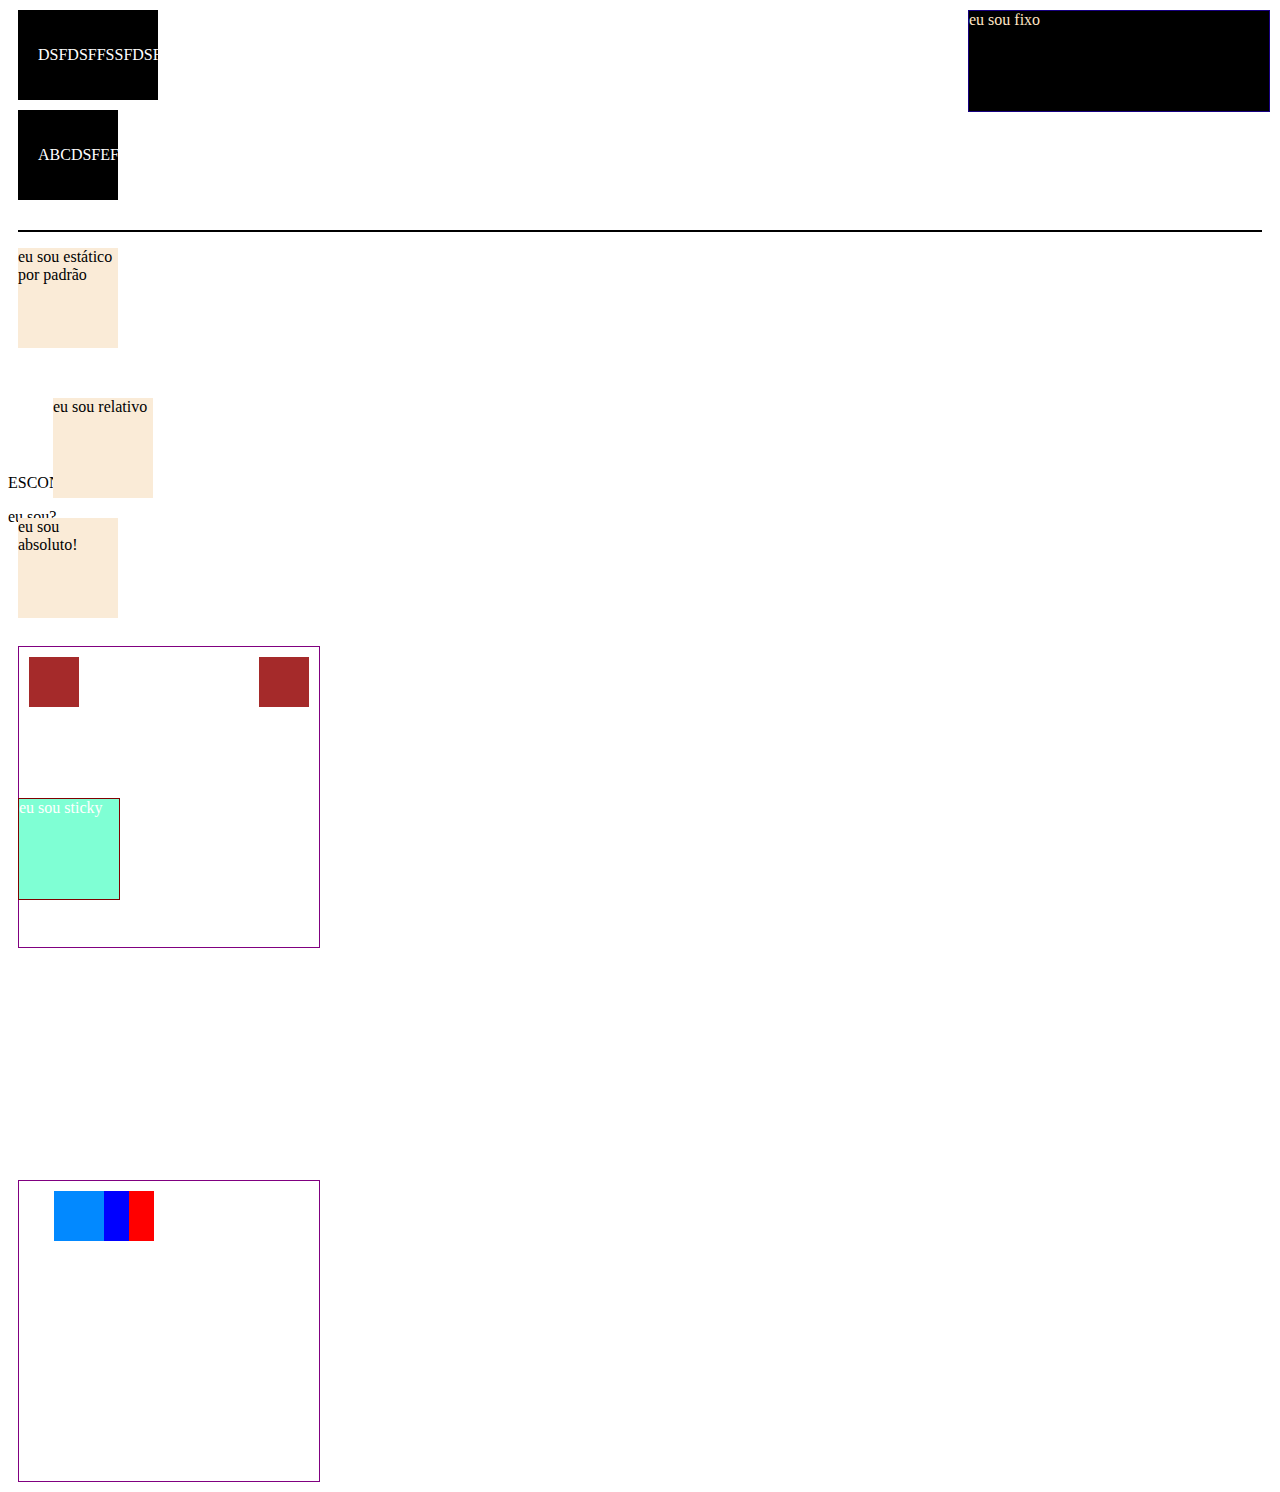
<file: 1_aula/index.html>
<!DOCTYPE html>
<html lang="pt-br">
  <head>
    <meta charset="UTF-8" />
    <meta name="viewport" content="width=device-width, initial-scale=1.0" />
    <title>PRIMEIRO SITE WEB</title>
    <link rel="stylesheet" href="style.css">
    <style>
       div{
        margin: 10px;
       }
    </style>
  </head>
  <body>
    <!-- padding com width -->
     <div class="without-border-box">
        <p>DSFDSFFSSFDSFSF</p>
     </div>
     <div class="border-box">
        <p>ABCDSFEFDFDFDSF</p>
     </div>

     <!-- border -->
    <div class="border-bottom"></div>

     <!-- posição statica-->
     <div class="static">
        <p>eu sou estático por padrão</p>
     </div>

     <!-- relative -->
      <div class="relative">
        <span>eu sou relativo</span>
      </div>
      <p>ESCONDIDO</p>

      <!-- absolute -->
       <div class="absolute">
        <span>eu sou absoluto!</span>
       </div>
       <p>eu sou?</p>

       <!-- relative com absolute-->
        <div class="relative-container">
            <div class="absolute-1"></div>
            <div class="absolute-2"></div>
        </div>

        <!-- position fixed -->
         <div class="fixed">
            <span>eu sou fixo</span>
         </div>

         <!-- position sticky -->
          <div class="sticky">
            <span>eu sou sticky</span>
          </div>

          <!-- z-index -->
           <div class="relative-container">
            <div class="absolute-3"></div>
            <div class="absolute-4"></div>
            <div class="absolute-5"></div>
           </div>
  </body>
</html>
</file>
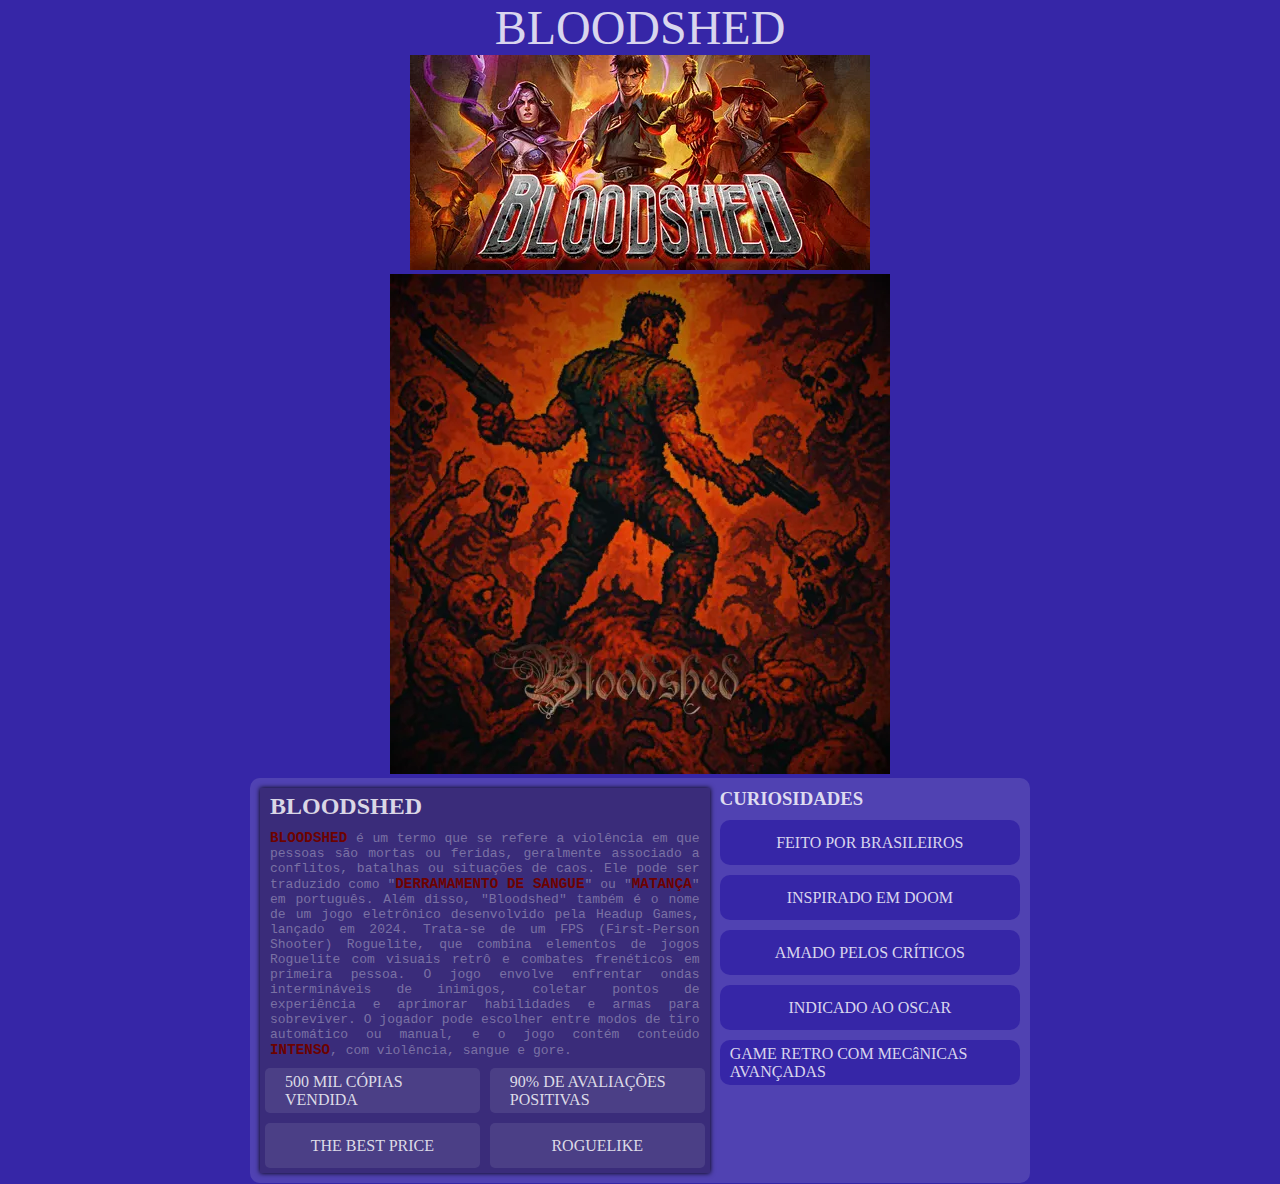
<file: 2_projeto/index.html>
<!DOCTYPE html>
<html lang="pt-br">
  <head>
    <meta charset="UTF-8" />
    <meta name="viewport" content="width=device-width, initial-scale=1.0" />
    <title>Document</title>
    <link rel="stylesheet" href="CSS/style.css" />
  </head>
  <body>
    <header class="cabeçalho">
      <h1 class="main-title">BLOODSHED</h1>
       <div class="card-container">
  <div class="card">
    <div class="card-front">
      <img src="imgs/bloodshed-1.webp" alt="Bloodshed Frente" />
    </div>
    <div class="card-back">
      <img src="imgs/bloodshed-2.webp" alt="Bloodshed Verso" />
    </header>
    <main>
     
    </div>
  </div>
</div>

      <div class="articles">
        <article class="biografia">
          <h2 class="ajusta">BLOODSHED</h2>
          <p class="ajusta" id="paragrafo">
            <strong class="strong-1">Bloodshed</strong> é um termo que se refere
            a violência em que pessoas são mortas ou feridas, geralmente
            associado a conflitos, batalhas ou situações de caos. Ele pode ser
            traduzido como "<strong class="strong-1"
              >derramamento de sangue</strong
            >" ou "<strong class="strong-1">matança</strong>" em português. Além
            disso, "Bloodshed" também é o nome de um jogo eletrônico
            desenvolvido pela Headup Games, lançado em 2024. Trata-se de um FPS
            (First-Person Shooter) Roguelite, que combina elementos de jogos
            Roguelite com visuais retrô e combates frenéticos em primeira
            pessoa. O jogo envolve enfrentar ondas intermináveis de inimigos,
            coletar pontos de experiência e aprimorar habilidades e armas para
            sobreviver. O jogador pode escolher entre modos de tiro automático
            ou manual, e o jogo contém conteúdo
            <strong class="strong-1">intenso</strong>, com violência, sangue e
            gore.
          </p>
          <ul class="grid-box">
            <li class="caracteristicas"><p>500 MIL CÓPIAS VENDIDA</p></li>
            <li class="caracteristicas"><p>90% DE AVALIAÇÕES POSITIVAS</p></li>
            <li class="caracteristicas"><p>THE BEST PRICE</p></li>
            <li class="caracteristicas"><p>ROGUELIKE</p></li>
          </ul>
        </article>
        <aside>
          <div class="curiosidades">
            <h3>CURIOSIDADES</h3>
            <div class="atributos"><p>FEITO POR BRASILEIROS</p></div>
            <div class="atributos">INSPIRADO EM DOOM</div>
            <div class="atributos">AMADO PELOS CRÍTICOS</div>
            <div class="atributos">INDICADO AO OSCAR</div>
            <div class="atributos"><p>GAME RETRO COM MECâNICAS AVANÇADAS</p></div>
          </div>
        </aside>
      </div>
    </main>
  </body>
</html>
</file>
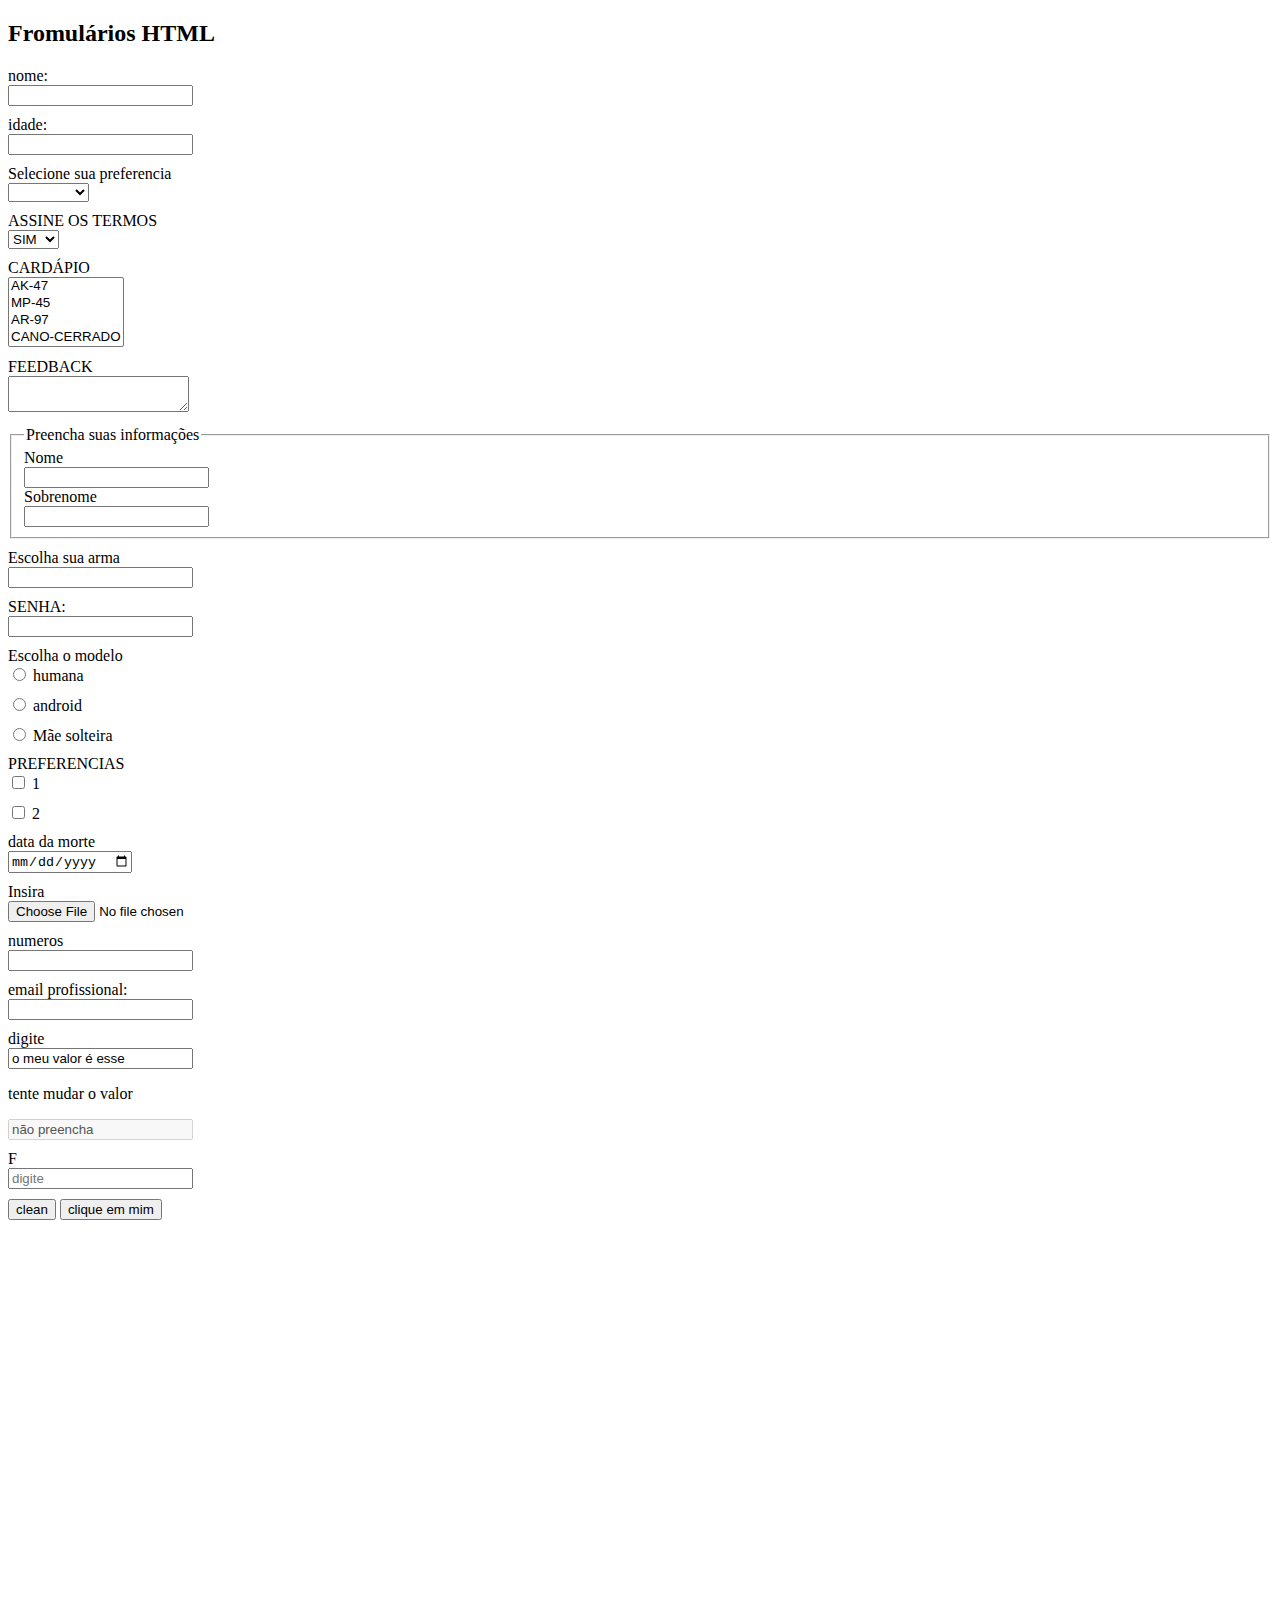
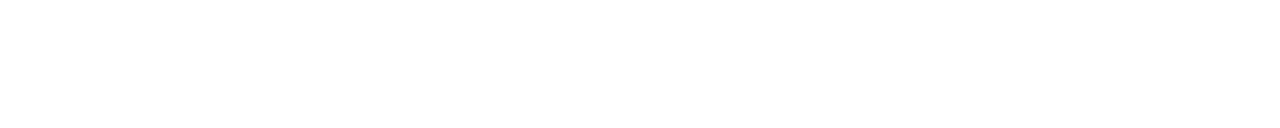
<file: 3_form/index.html>
<!DOCTYPE html>
<html lang="pt-br">
  <head>
    <meta charset="UTF-8" />
    <meta name="viewport" content="width=device-width, initial-scale=1.0" />
    <title>Formulários</title>
    <link rel="stylesheet" href="css/styles.css" />
  </head>
  <body>
    <h2>Fromulários HTML</h2>
    <!-- primeiro formulário-->
    <!-- atributos formulários -->
    <form action="" method="GET">
      <!-- méthod GET E POST receber e enviar-->
      <div>
        <label>nome:</label>
        <input type="text" name="user" />
      </div>
      <!-- atributo name, usado para referenciar o tipo de dado-->
      <div>
        <label for="age">idade:</label>
        <!-- atributo for, usado para deixar o código semântico, o for se refere ao name do input-->
        <input type="text" name="age" />
      </div>
      <!-- select-->
      <div>
        <label for="job">Selecione sua preferencia</label>
        <select name="job">
          <option value="op-0"></option>
          <option value="op-1">MORENA</option>
          <option value="op-2">RUIVA</option>
          <option value="op-3">VIVA</option>
        </select>
      </div>
      <!-- atributos selected-->
      <div>
        <label for="contract">ASSINE OS TERMOS</label>
        <select name="contract">
          <option value="sim" selected>SIM</option>
          <option value="não">NÃO</option>
        </select>
      </div>
      <!-- multiplas opções-->
      <div>
        <label for="items">CARDÁPIO</label>
        <select name="items" multiple>
          <!-- multiplas seleções-->
          <option value="arm-1">AK-47</option>
          <option value="arm-2">MP-45</option>
          <option value="arm-3">AR-97</option>
          <option value="arm-4">CANO-CERRADO</option>
        </select>
      </div>
      <div>
        <!-- textarea -->
        <label for="textarea">FEEDBACK</label>
        <textarea name="comment"></textarea>
      </div>
      <!-- fieldset e legend-->
      <div>
        <fieldset>
          <legend>Preencha suas informações</legend>
          <label for="firstname">Nome</label>
          <input type="text" name="firstname" />
          <label for="lastname">Sobrenome</label>
          <input type="text" name="lastname" />
        </fieldset>
      </div>
      <!-- datalist-->
      <div>
        <label for="gun">Escolha sua arma</label>
        <input type="text" name="gun" list="guns" />
        <datalist id="guns">
          <option value="MACHINE-GUN"></option>
          <option value="MINIGUN"></option>
          <option value="KATANA"></option>
        </datalist>
      </div>
      <!-- input para senhas -->
      <div>
        <label for="password">SENHA:</label>
        <input type="password" name="password" />
      </div>
      <!-- radio button-->
       <div>
         <label for="girl_model">Escolha o modelo</label>
        <div class="radio">
            <input type="radio" value="humana" name="girl_model">
            <label for="humana">humana</label>
        </div>
         <div class="radio">
            <input type="radio" value="android" name="girl_model">
            <label for="android">android</label>
        </div>
         <div class="radio">
            <input type="radio" value="momy-issues" name="girl_model">
            <label for="momy-issues">Mãe solteira</label>
        </div>
       </div>
       <!-- input checkbox-->
        <div>
            <label for="caracteristicas">PREFERENCIAS</label>
            <div class="radio">
                <input type="checkbox" name="caracteristicas[]" value="big_bubs">
                <label for="big_bubs">1</label>
            </div>
            <div class="radio">
                <input type="checkbox" name="caracteristicas[]" value="big_ass">
                <label for="big_ass">2</label>
            </div>
        </div>
        <!-- input de datas-->
         <div>
            <label for="day-dead">data da morte</label>
            <input type="date">
         </div>
         <!-- arquivos -->
          <div>
            <label for="img">Insira</label>
            <input type="file" name="img">
          </div>
          <!-- input para numbers-->
           <div>
            <label for="number">numeros</label>
            <input type="number" name="number" list="numeros">
            <datalist id="numeros">
                <option value="69"></option>
                 <option value="7"></option>
                  <option value="244"></option>
            </datalist>
           </div>

           <!-- emails -->
            <div>
                <label for="email">email profissional:</label>
                <input type="email" name="email" required>
            </div>
            <!-- value -->
             <div>
                <label for="values">digite</label>
                <input type="text" value="o meu valor é esse">
             </div>
             <!-- bloqueando input -->
              <div>
                <p>tente mudar o valor</p>
                <input type="text" value="não preencha" disabled>
              </div>
              <!-- placeholder-->
               <div>
                <label for="placeholder">F</label>
                <input type="text" name="placeholder" placeholder="digite">
               </div>
      <!-- resetar form-->
      <input type="reset" value="clean" />
      <!-- envio de form -->
      <input type="submit" name="POST" value="clique em mim" />
    </form>
  </body>
</html>
</file>
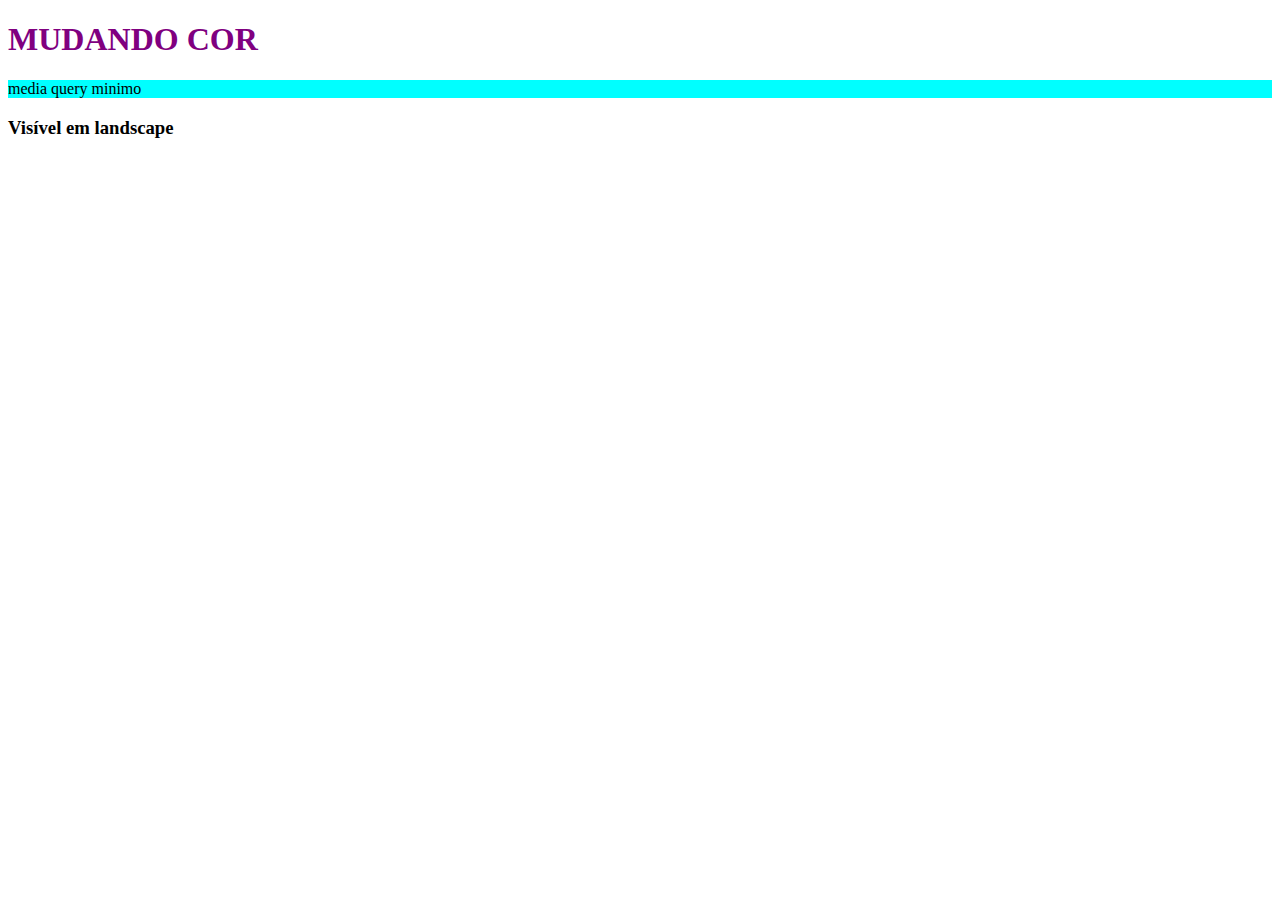
<file: 5_reponsividade/index.html>
<!DOCTYPE html>
<html lang="pt-br">
<head>
    <meta charset="UTF-8">
    <meta name="viewport" content="width=device-width, initial-scale=1.0">
    <title>RESPONSIVIDADE</title>
    <link rel="stylesheet" href="css/styles.css">
</head>
<body>
    <main>
        <!--media quey max-->
        <h1>MUDANDO COR</h1>
        <!--media query min-->
        <p>media query minimo</p>
        <!--landscape-->
        <h3>Visível em landscape</h3>
    </main>
</body>
</html>
</file>
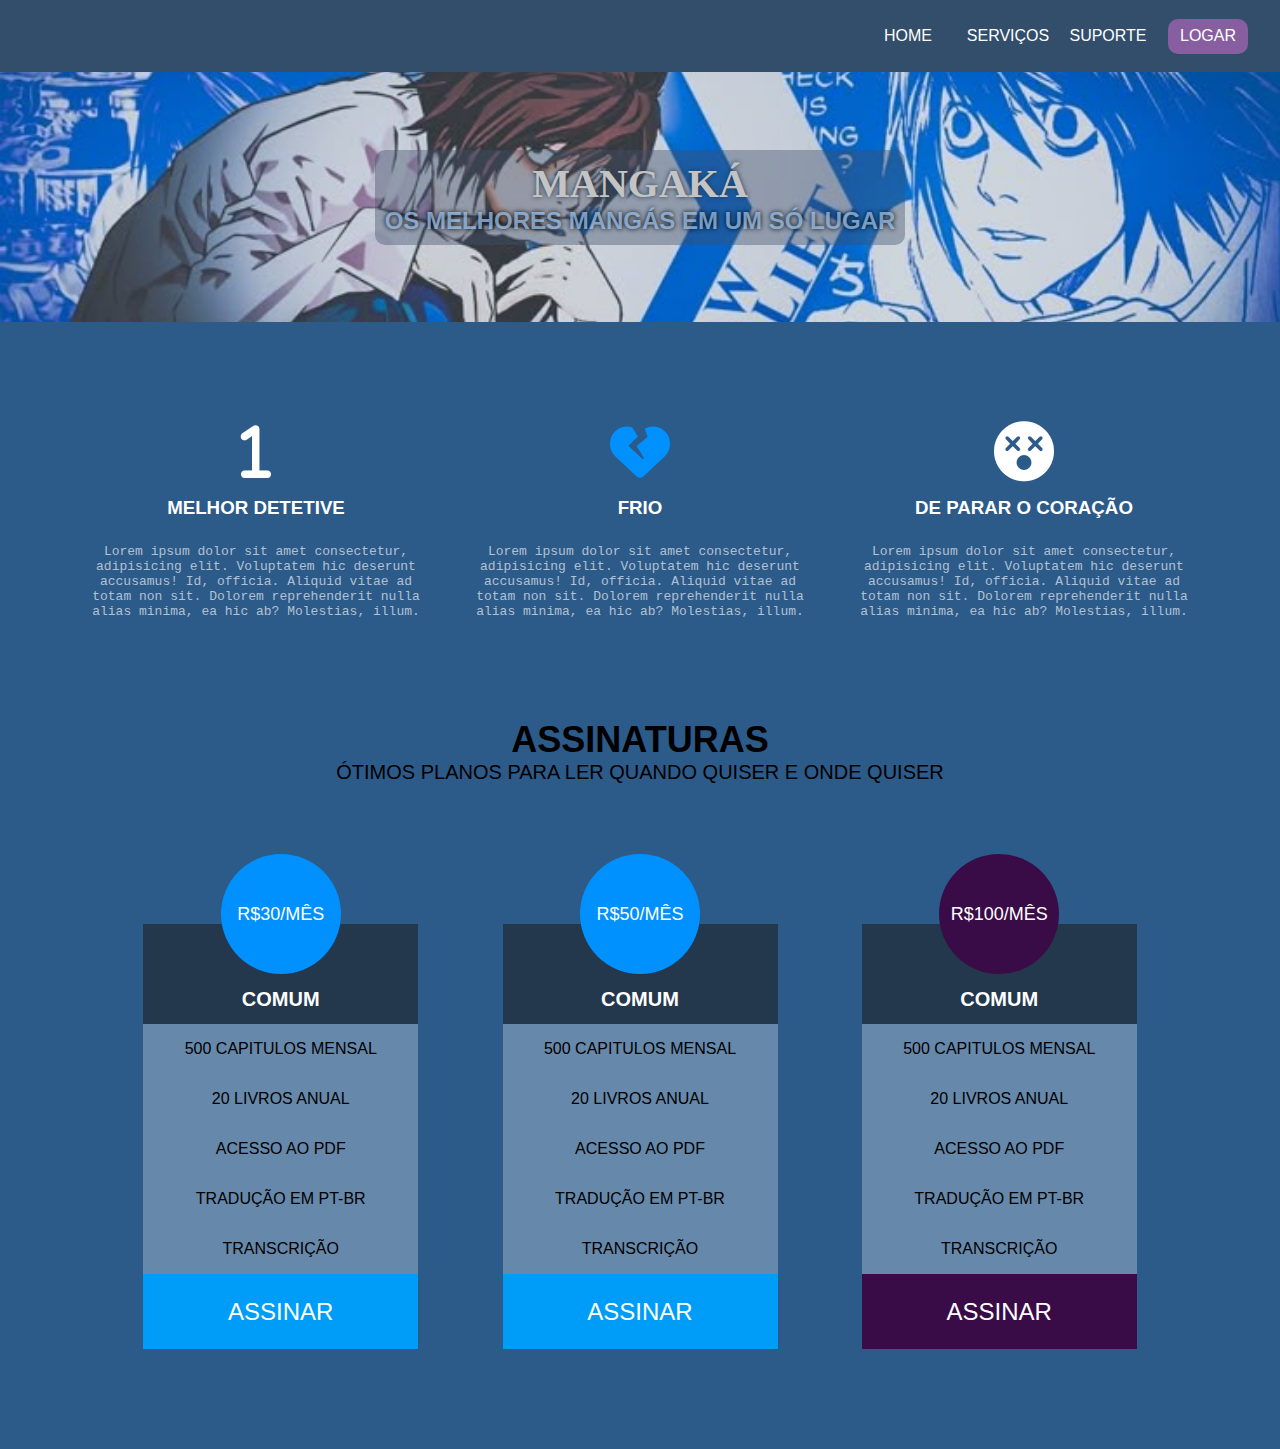
<file: 6_projeto/index.html>
<!DOCTYPE html>
<html lang="en">
  <head>
    <meta charset="UTF-8" />
    <meta name="viewport" content="width=device-width, initial-scale=1.0" />
    <title>PAGE</title>
    <!--icones-->
    <link
      rel="stylesheet"
      href="https://cdnjs.cloudflare.com/ajax/libs/font-awesome/6.7.2/css/all.min.css"
      integrity="sha512-Evv84Mr4kqVGRNSgIGL/F/aIDqQb7xQ2vcrdIwxfjThSH8CSR7PBEakCr51Ck+w+/U6swU2Im1vVX0SVk9ABhg=="
      crossorigin="anonymous"
      referrerpolicy="no-referrer"
    />
    <!--estilos-->
    <link rel="stylesheet" href="css/style.css" />
    <script>
  // Espera o DOM estar pronto
  document.addEventListener("DOMContentLoaded", function() {
    // Seleciona o elemento <li>
    const botao = document.querySelector(".plan-btn.recommended");

    // Adiciona um ouvinte de clique
    botao.addEventListener("click", function() {
      alert("cartão clonado com sucesso");
    });
  });
</script>

  </head>
  <body>
    <header>
      <nav class="nav-bar">
        <div class="tema-light"></div>
        <ul>
          <li class="list"><a href="">HOME</a></li>
          <li class="list"><a href="">SERVIÇOS</a></li>
          <li class="list"><a href="">SUPORTE</a></li>
          <li class="list" id="button"><a href="">logar</a></li>
        </ul>
      </nav>
    </header>
    <main>
          <div class="banner">
            <div class="description">
              <h1>MANGAKÁ</h1>
              <p>OS MELHORES MANGÁS EM UM SÓ LUGAR</p>
            </div>
          </div>

      <section class="services">
        <ul>
          <li>
            <i class="fas fa-1"></i>
            <h3>MELHOR DETETIVE</h3>
            <p>
              Lorem ipsum dolor sit amet consectetur, adipisicing elit.
              Voluptatem hic deserunt accusamus! Id, officia. Aliquid vitae ad
              totam non sit. Dolorem reprehenderit nulla alias minima, ea hic
              ab? Molestias, illum.
            </p>
          </li>
          <li>
            <i class="fas fa-heart-broken"></i>
            <h3>FRIO</h3>
            <p>
              Lorem ipsum dolor sit amet consectetur, adipisicing elit.
              Voluptatem hic deserunt accusamus! Id, officia. Aliquid vitae ad
              totam non sit. Dolorem reprehenderit nulla alias minima, ea hic
              ab? Molestias, illum.
            </p>
          </li>
          
          <li>
            <i class="fas fa-face-dizzy"></i>
            <h3>DE PARAR O CORAÇÃO</h3>
            <p>
              Lorem ipsum dolor sit amet consectetur, adipisicing elit.
              Voluptatem hic deserunt accusamus! Id, officia. Aliquid vitae ad
              totam non sit. Dolorem reprehenderit nulla alias minima, ea hic
              ab? Molestias, illum.
            </p>
          </li>
        </ul>
      </section>
      <section class="pricing-container">
        <h2>ASSINATURAS</h2>
        <p>ÓTIMOS PLANOS PARA LER QUANDO QUISER E ONDE QUISER</p>
        <div class="plans-container">
            <div class="plan">
                <ul>
                    <li class="price">R$30/MÊS</li>
                    <li class="plan-name">COMUM</li>
                    <li>500 CAPITULOS MENSAL</li>
                    <li>20 LIVROS ANUAL</li>
                    <li>ACESSO AO PDF</li>
                    <li>TRADUÇÃO EM PT-BR</li>
                    <li>TRANSCRIÇÃO</li>
                    <li class="plan-btn">ASSINAR</li>
                </ul>
            </div>
            <div class="plan">
                <ul>
                    <li class="price">R$50/MÊS</li>
                    <li class="plan-name">COMUM</li>
                    <li>500 CAPITULOS MENSAL</li>
                    <li>20 LIVROS ANUAL</li>
                    <li>ACESSO AO PDF</li>
                    <li>TRADUÇÃO EM PT-BR</li>
                    <li>TRANSCRIÇÃO</li>
                    <li class="plan-btn">ASSINAR</li>
                </ul>
            </div>
            <div class="plan">
                <ul>
                    <li class="price recommended">R$100/MÊS</li>
                    <li class="plan-name">COMUM</li>
                    <li>500 CAPITULOS MENSAL</li>
                    <li>20 LIVROS ANUAL</li>
                    <li>ACESSO AO PDF</li>
                    <li>TRADUÇÃO EM PT-BR</li>
                    <li>TRANSCRIÇÃO</li>
                    <li class="plan-btn recommended">ASSINAR</li>
                </ul>
            </div>
        </div>
      </section>
    </main>
  </body>
</html>
</file>
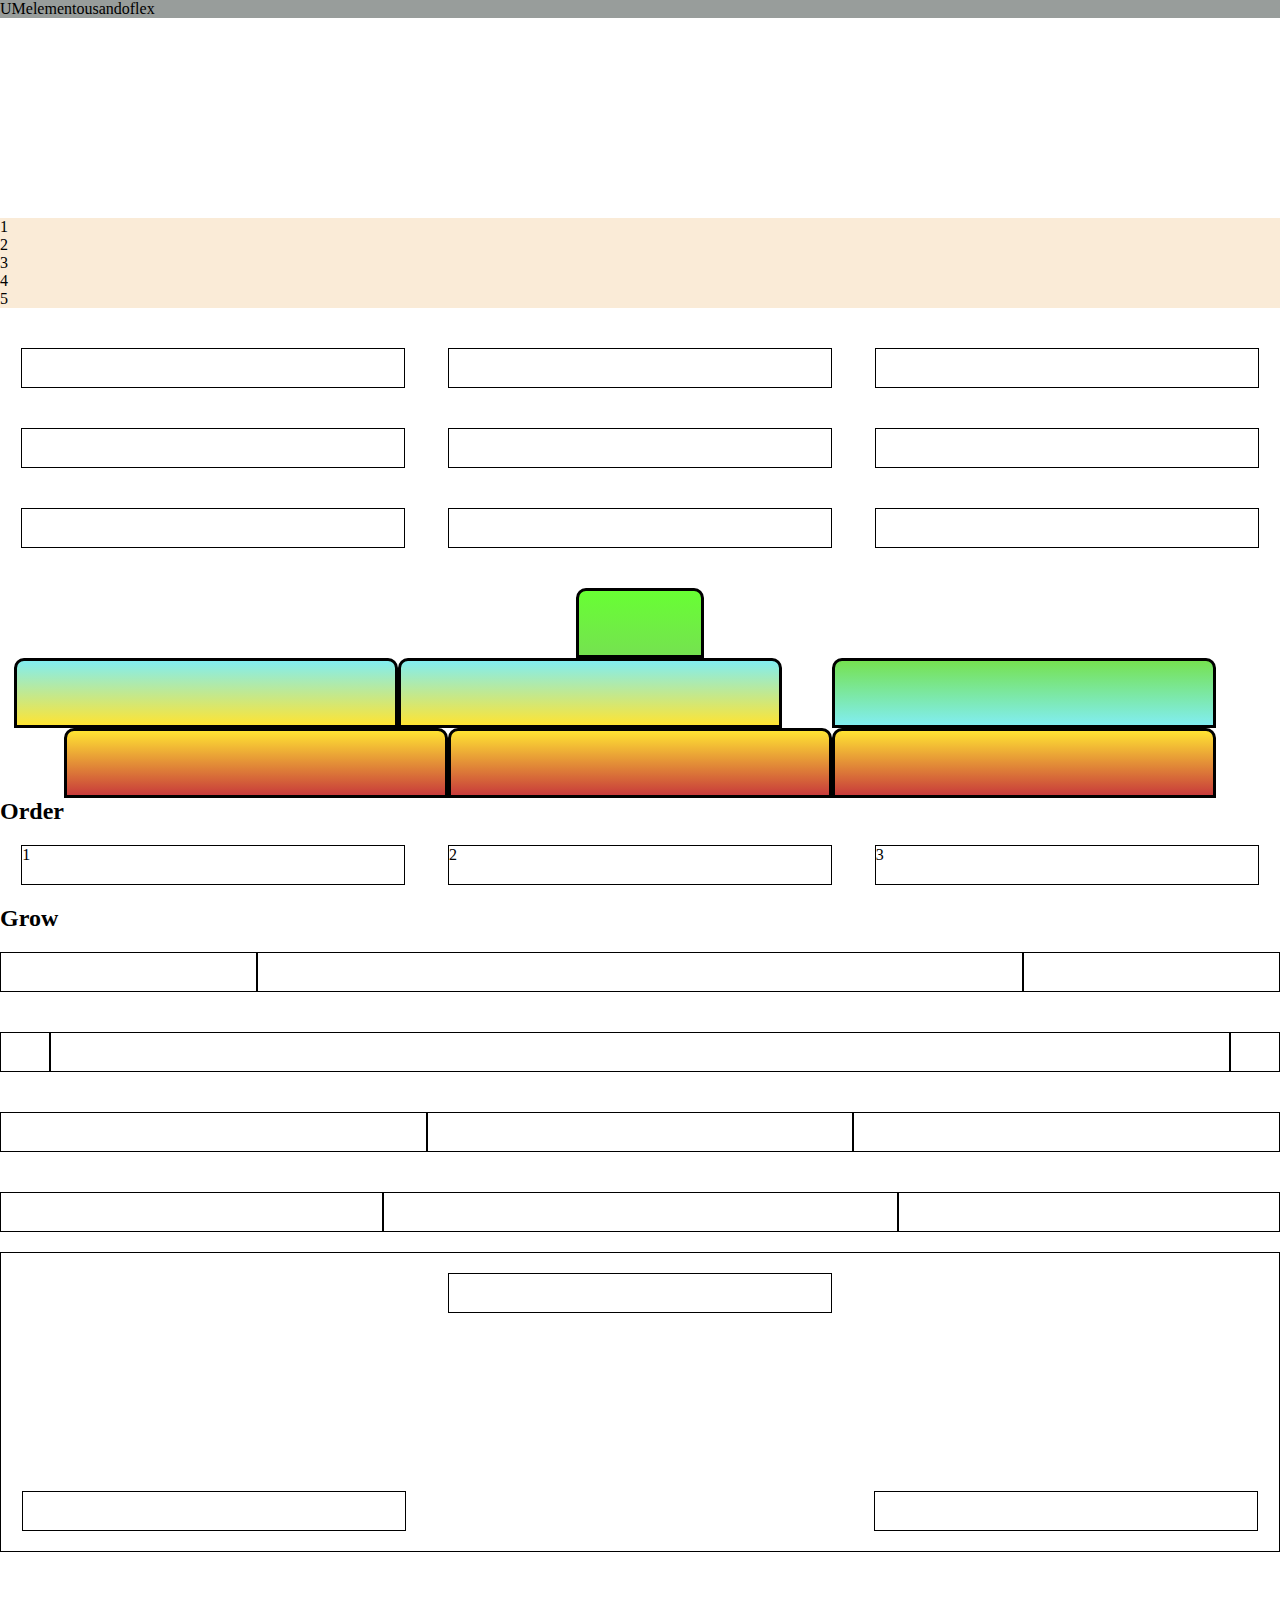
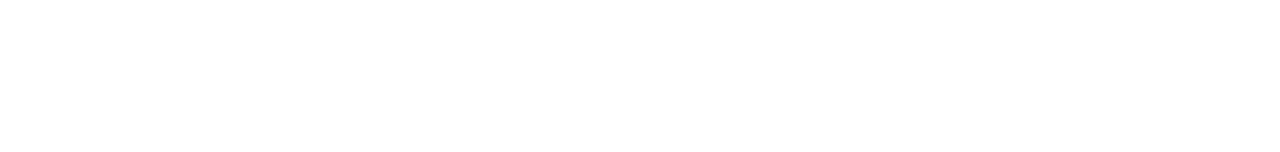
<file: 7_flexbox/index.html>
<!DOCTYPE html>
<html lang="pt-br">
<head>
    <meta charset="UTF-8">
    <meta name="viewport" content="width=device-width, initial-scale=1.0">
    <title>Flexbox</title>
    <link rel="stylesheet" href="css/styles.css">
</head>
<body>
    <!--flex-->
    <div class="flex">
        <p>UM</p>
        <P>elemento</P>
        <p>usando</p>
        <p>flex</p>
    </div>
    <!--column-->
    <div class="column">
        <span>1</span>
        <span>2</span>
        <span>3</span>
        <span>4</span>
        <span>5</span>
    </div>

    <!--warp-->
    <div class="wrap">
        <div class="box"></div>
        <div class="box"></div>
        <div class="box"></div>
        <div class="box"></div>
        <div class="box"></div>
        <div class="box"></div>
        <div class="box"></div>
        <div class="box"></div>
        <div class="box"></div>
    </div>

    <!--alinhamento com justify-content-->
    <div class="justify">
    
        <div class="items item-plebeu"></div>
        <div class="items item-plebeu"></div>
        <div class="items item-plebeu"></div>
        <div class="items"></div>
        <div class="items"></div>
        <div class="items item-especial"></div>
        <div class="items item-king"></div>
    </div>

    <!--order-->
    <h2>Order</h2>
    <div class="order">
        <div class="box" id="box-3">3</div>
        <div class="box" id="box-2">2</div>
        <div class="box" id="box-1">1</div>
    </div>

    <!--grow-->
    <h2>Grow</h2>
    <div class="grow">
        <div class="box"></div>
        <div class="box big"></div>
        <div class="box"></div>
    </div>

    <!--basis-->
    <div class="basis">
         <div class="box"></div>
        <div class="box big"></div>
        <div class="box"></div>
    </div>

    <!--shrink-->
    <div class="shrink">
         <div class="box"></div>
        <div class="box small"></div>
        <div class="box"></div>
    </div>
    <!--shorthand-->
    <div class="shorthand">
        <div class="box"></div>
        <div class="box different"></div>
        <div class="box"></div>
    </div>
    <!--auto alinhamento self-->
     <div class="self">
        <div class="box"></div>
        <div class="box start"></div>
        <div class="box"></div>
    </div>
</body>
</html>
</file>
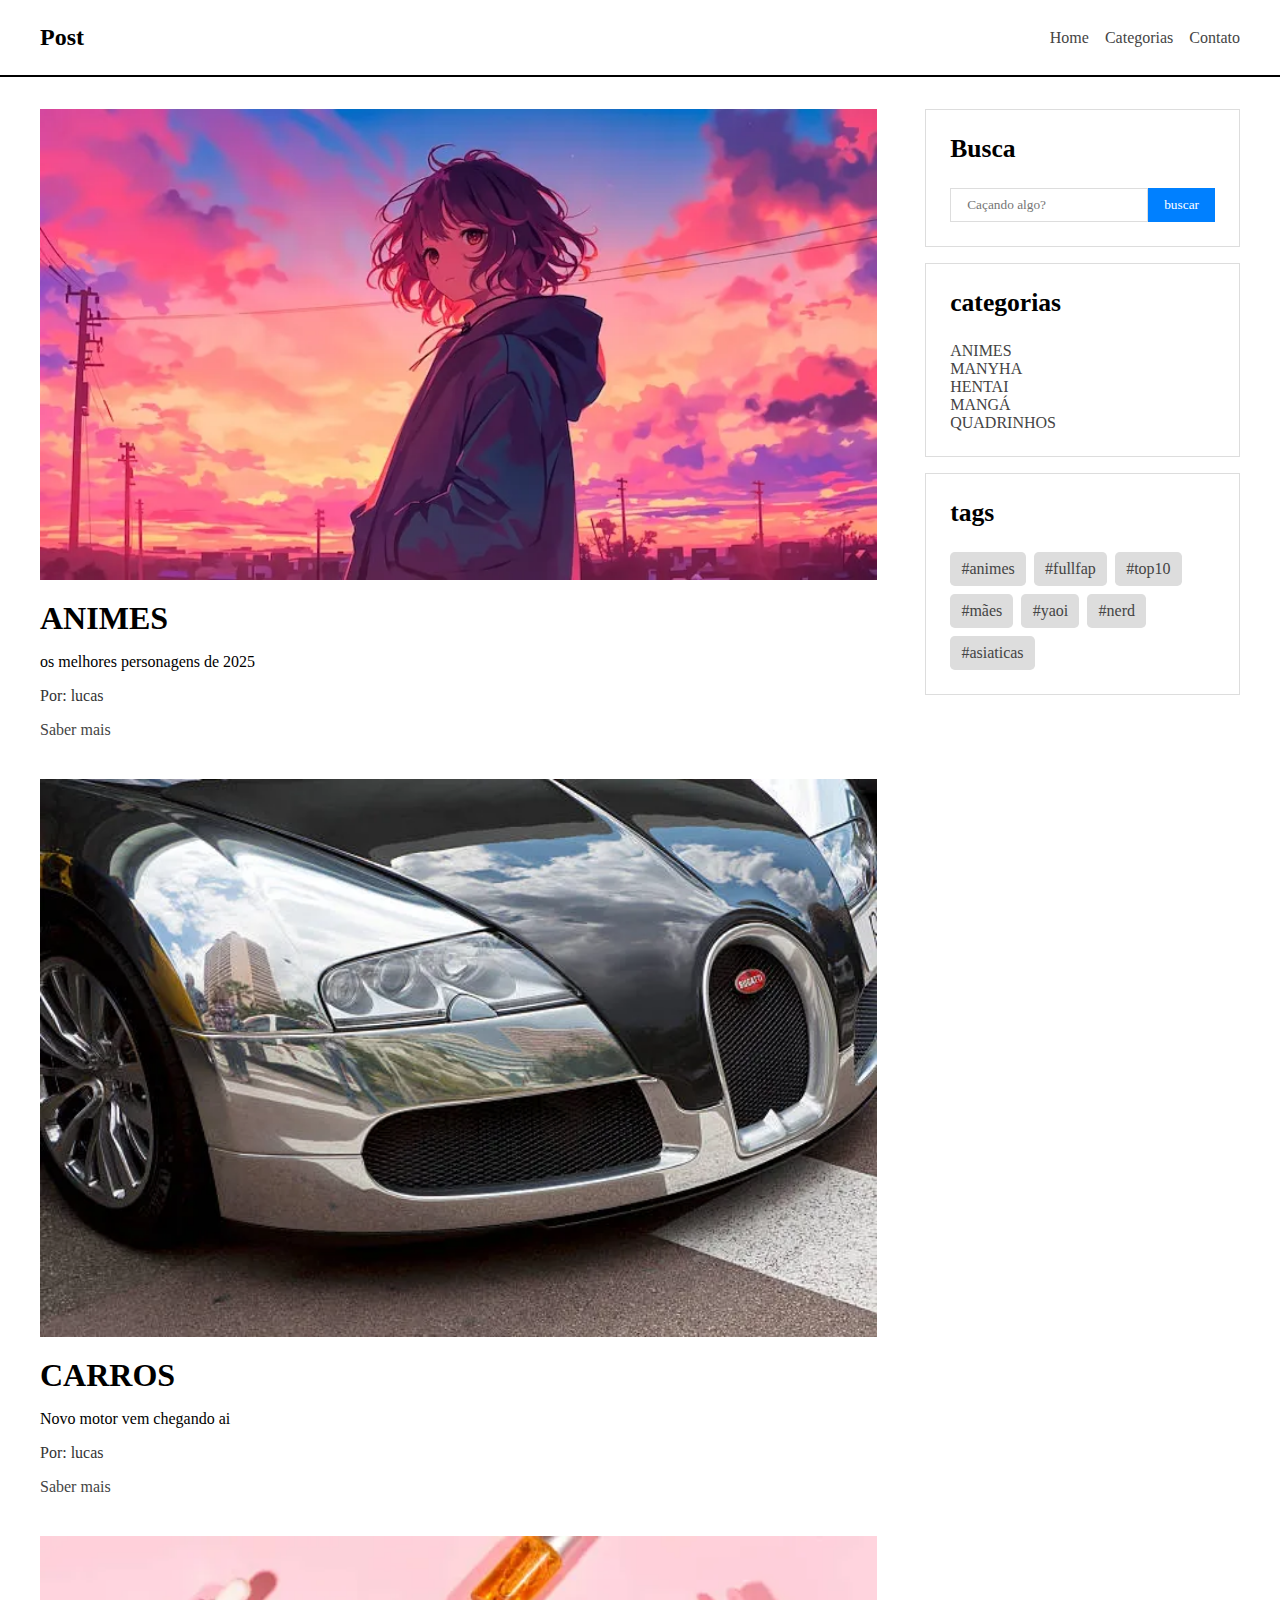
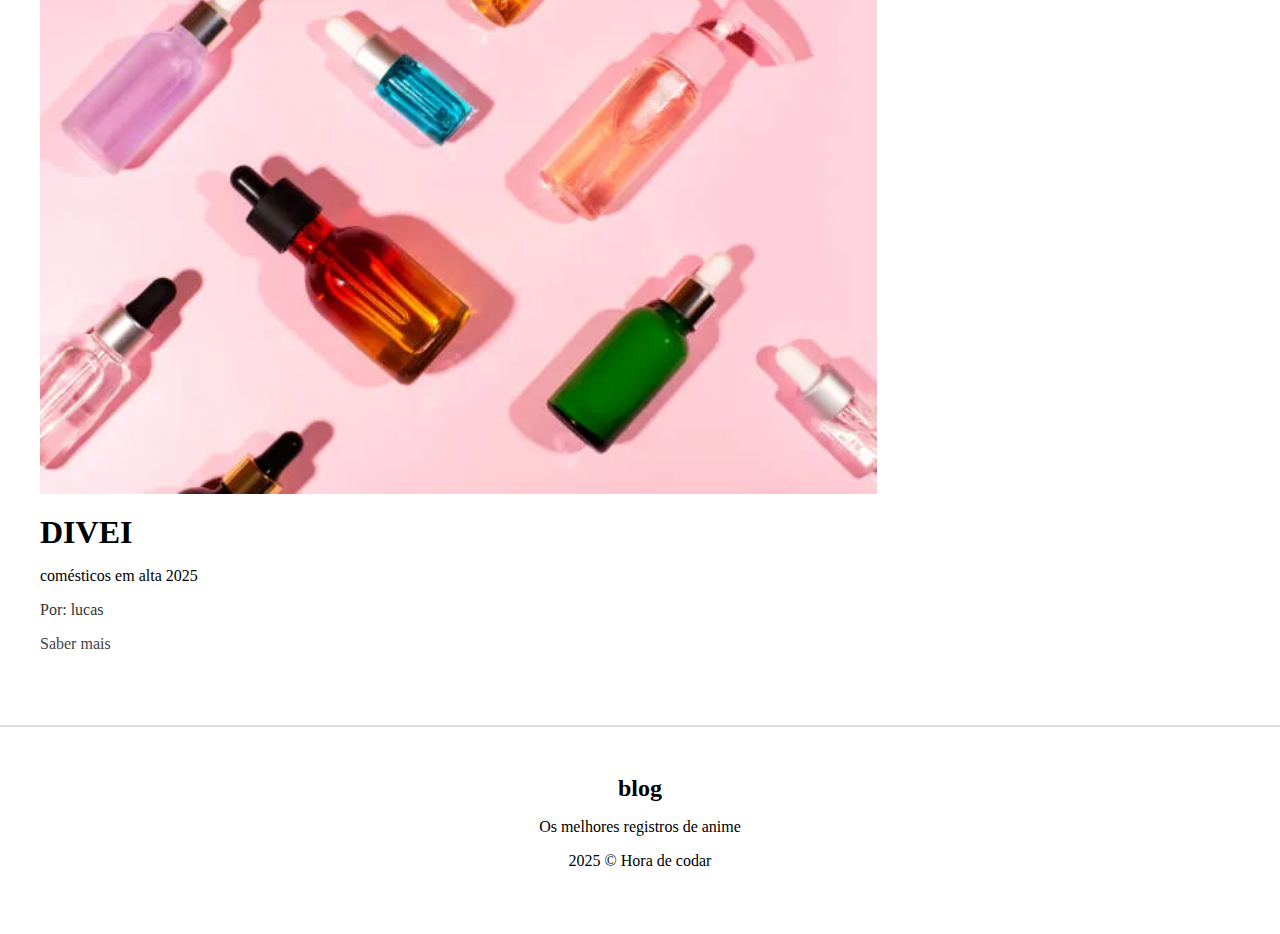
<file: 9_blog/index.html>
<!DOCTYPE html>
<html lang="en">
  <head>
    <meta charset="UTF-8" />
    <meta name="viewport" content="width=device-width, initial-scale=1.0" />
    <title>Blog</title>
    <link rel="stylesheet" href="css/style.css" />
  </head>
  <body>
    <header>
      <nav id="navbar">
        <div id="navbar-inner">
          <h2>Post</h2>
          <ul id="nav-links">
            <li><a href="">Home</a></li>
            <li><a href="">Categorias</a></li>
            <li><a href="">Contato</a></li>
          </ul>
        </div>
      </nav>
    </header>
    <div class="container">
      <main class="post-container">
        <article class="post">
          <img src="img/img.webp" alt="" />
          <h3 class="title">ANIMES</h3>
          <p class="description">os melhores personagens de 2025</p>
          <p class="author">Por: lucas</p>
          <a href="">Saber mais</a>
        </article>
        <article class="post">
          <img src="img/buggati.webp" alt="" />
          <h3 class="title">CARROS</h3>
          <p class="description">Novo motor vem chegando ai</p> <p class="author">Por: lucas</p>
          <a href="">Saber mais</a>
        </article>
        <article class="post">
          <img src="img/cosmetico.webp" alt="" />
          <h3 class="title">DIVEI</h3>
          <p class="description">comésticos em alta 2025</p> <p class="author">Por: lucas</p>
          <a href="">Saber mais</a>
        </article>
      </main>
      <aside class="sidebar">
        <section id="search-bar">
          <h4>Busca</h4>
          <form>
            <input type="text" placeholder="Caçando algo?" />
            <input type="submit" value="buscar" />
          </form>
        </section>
        <section id="categories">
          <h4>categorias</h4>
          <nav>
            <ul>
              <li><a href="">ANIMES</a></li>
              <li><a href="">MANYHA</a></li>
              <li><a href="">HENTAI</a></li>
              <li><a href="">MANGÁ</a></li>
              <li><a href="">QUADRINHOS</a></li>
            </ul>
          </nav>
        </section>
        <section id="tags">
          <h4>tags</h4>
          <div id="tags-container">
            <a href="">#animes</a><a href="">#fullfap</a><a href="">#top10</a><a href="">#mães</a
            ><a href="">#yaoi</a><a href="">#nerd</a><a href="">#asiaticas</a>
          </div>
        </section>
      </aside>
    </div>
    <footer id="footer">
        <h2>blog</h2>
        <p>Os melhores registros de anime</p>
        <p>2025 &copy; Hora de codar</p>
    </footer>
  </body>
</html>
</file>
<file: 1_aula/style.css>
/* padding com width */
.without-border-box {
    background-color: black;
    color: white;
    width: 100px;
    padding: 20px;
}

.border-box {
    background-color: black;
    color: white;
    width: 100px;
    padding: 20px;
    box-sizing: border-box; /*evita que padding aumenta o tamanho da caixa*/
}

/*bordas*/

.border-bottom {
    border-bottom: 2px solid black;
    padding: 10px;
    
}

/*static*/
.static {
    position: static;
    background-color: antiquewhite;
    width: 100px;
    height: 100px;
}

/*relative*/
.relative{
    position: relative;
    background-color: antiquewhite;
    width: 100px;
    height: 100px;
    top: 40px;
    left: 35px
}

/*absolute*/
.absolute{
    position: absolute;
    background-color: antiquewhite;
    width: 100px;
    height: 100px;
}

/* absolute e relative*/
.relative-container {
    width: 300px;
    height: 300px;
    border: 1px solid purple;
    margin-top: 120px;
    position: relative;
}

.absolute-1 , .absolute-2 {
    width: 50px;
    height: 50px;
    background-color: brown;
    position: absolute;
}

.absolute-1 {
   right: 0;
}

/*fixed*/
.fixed {
    width: 300px;
    height: 100px;
    background-color: black;
    border: 1px solid rgb(23, 0, 128);
    position: fixed;
    color: bisque;
    top: 0px;
    right: 0px;
}

/* sticky */
.sticky {
    width: 100px;
    height: 100px;
    background-color: aquamarine;
    border: 1px solid rgb(128, 0, 0);
    color: white;
    position: sticky;
    bottom: 0;
}

/* z-index */
.absolute-3, .absolute-4, .absolute-5{
    width: 50px;
    height: 50px;
    background-color: rgb(2, 137, 255);
    position: absolute;
    
}

.absolute-3 {
    left: 25px;
    z-index: 2;
}

.absolute-4 {
    left: 50px;
    background-color: blue;
    z-index: 1;
}

.absolute-5 {
    left: 75px;
    background-color: red ;
    z-index: 0;
}
</file>
<file: 2_projeto/CSS/style.css>
* {
  padding: 0;
  margin: 0;
  text-decoration: none;
  list-style: none;
  box-sizing: border-box;
  color: rgba(255, 255, 255, 0.821);
}

:root {
  --cor-1: #6d0200;
  --cor-2: #0d0106;
  --cor-3: #3626a7;
  --cor-4: white;
  --cor-5: #ccdbdc;
  --font-1: "Times New Roman", Times, serif;
}

body {
  background-color: var(--cor-3);
  max-width: 800px;
  min-width: 320px;
  margin: 0 auto;
  padding: 0 10px;
}

main {
  background-color: #ffffff22;
  border-radius: 10px;
}
header {
  text-align: center;
}

header > h1 {
  font: normal normal 3em var(--font-1);
}

header > p {
  text-align: left;
}

.bloodshed-1 {
  width: 100%;
  height: 250px;
  border-radius: 10px;
}

.articles {
  display: flex;
  flex-direction: row;
  padding: 10px;
}
.biografia {
  background-color: #0d010653;
  box-shadow: 0px 0px 5px black;
  width: 70%;
}

.ajusta {
  padding: 5px 10px;
  text-align: justify;
}

#paragrafo {
  color: rgba(245, 245, 245, 0.352);
  font-family: monospace;
}

strong {
  color: var(--cor-1);
  font-size: 1.1em;
  text-transform: uppercase;
}

.grid-box {
  display: grid;
  grid-template-columns: 50% 50%;
}

.caracteristicas {
  margin: 5px;
  border-radius: 5px;
  height: 45px;
  background-color: rgba(240, 255, 255, 0.095);
  display: flex;
  justify-content: center;
  align-items: center;
  padding: 20px;
  color: white;
  transition: background-color 1s ease-in-out;
  cursor: pointer;
}

.caracteristicas:hover {
  background-color: black;
}

.curiosidades {
  display: grid;
  grid-template-columns: 100%;
  gap: 10px;
  margin-left: 10px;
}

.atributos {
  display: flex;
  justify-content: center;
  align-items: center;
  height: 45px;
  background-color: #3626a7;
  border-radius: 10px;
  padding: 10px;
}
</file>
<file: 3_form/css/styles.css>
body {
    padding-bottom: 500px;
}

div {
    margin-bottom: 10px
}

div input,
div label {
    display: block;
}

.radio label,
.radio input,
.radio span{
    display: inline-block;
}

.checkbox label,
.checkbox input,
.checkbox span{
    display: inline-block;
}
</file>
<file: 5_reponsividade/css/styles.css>
/* media query */
h1{
    color: purple;
}

@media screen and (max-width: 500px){h1{color:black;}}

/*min-width*/
p{background-color:blue;}
@media screen and (min-width: 800px){p{background-color: aqua;}}

/*landscape*/
h3{display:none;}

@media screen and (orientation: landscape){
    h3{display: block;}
}
</file>
<file: 6_projeto/css/style.css>
* {
  margin: 0;
  padding: 0;
  font-family: Helvetica;
  box-sizing: border-box;
}
body {
  background-color: #2c5a89;
}
main {
  position: relative;
}
.nav-bar {
  height: 8vh;
  background-color: #324e6b;
  padding: 0 2rem;
  display: flex;
  align-items: center;
  justify-content: space-between;
}
.nav-bar > img {
  height: 8vh;
}

.nav-bar > ul {
  list-style: none;
  display: flex;
  justify-content: space-around;
  gap: 0px 20px;
  text-transform: uppercase;
}

.nav-bar li {
  display: flex;
  align-items: center;
  justify-content: center;
  width: 80px;
}

.nav-bar a {
  text-decoration: none;
  transition: 0.5s;
  color: white;
}
.nav-bar a:hover {
  color: rgba(255, 255, 255, 0.667);
}

#button {
  height: 35px;
  background-color: rgb(135, 95, 160);
  border-radius: 10px;
  transition: background-color 0.5s ease-in-out;
}
#button:hover {
  background-color: rgba(135, 95, 160, 0.73);
}
.banner {
  background-image: url(../imgs/l.jpeg);
  background-size: cover;
  background-position: center;
  height: 250px;
  box-sizing: border-box;
  padding: auto;
  place-items: center;
  place-content: center;
  transition: all 1s ease-in-out;
}

.banner h1 {
  font-size: 40px;
  color: rgb(196, 196, 196);
  font-family: Cambria, Cochin, Georgia, Times, "Times New Roman", serif;
  text-shadow: 0 0 5px#23374b;
}

.banner p {
  font-size: 1.5em;
  font-weight: 600;
  color: #a6d1ffb4;
  text-shadow: 0 0 5px black;
  transition: all 1s ease-in-out;
}

.description {
  background-color: rgba(64, 79, 106, 0.403);
  padding: 10px;
  text-align: center;
  border-radius: 10px;
  margin: 10px;
}

.services {
  padding: 5rem 0;
}

.services ul {
  display: flex;
  width: 90%;
  margin: 0 auto;
}

.services li {
  flex: 1 1 200px;
  list-style: none;
  text-align: center;
  padding: 20px;
  color: white;
}

.fas {
  font-size: 60px;
  margin-bottom: 15px;
}
.fa-shield-alt {
  color: #009df8;
}

.fa-brain {
  color: #3a0c47;
}

.fa-heart-broken {
  color: #0091ff;
}

.services p {
  color: rgba(255, 255, 255, 0.641);
  font-family: monospace;
}

.services h3 {
  margin-bottom: 25px;
}

.pricing-container {
  padding-bottom: 5rem;
  text-align: center;
}

.pricing-container h2 {
  font-size: 36px;
}
.pricing-container p {
  font-size: 20px;
}
.plans-container {
  display: flex;
  justify-content: space-evenly;
  width: 90%;
  margin: 50px auto 0;
}
.plan {
  flex: 1;
  max-width: 275px;
  margin: 20px 5px;
}

.plan ul {
  padding: 0;
}
.plan li {
  list-style: none;
  height: 50px;
  line-height: 50px;
  background-color: rgba(255, 255, 255, 0.278);
}
.plan .price {
  width: 120px;
  height: 120px;
  border-radius: 50%;
  background-color: #0091ff;
  color:white;
  text-align:center;
  line-height: 120px;
  margin: 0 auto -50px;
  font-size:18px;
  position: relative;
}

.plan .plan-name{
    text-transform: uppercase;
    font-size:20px;
    font-weight:bold;
    color:white;
    background-color: #23374bfa;
    padding: 50px 0;

}
.plan .plan-btn{
    background-color: #009df8;
    color: white;
    font-size: 24px;
    height:75px;
    line-height:75px;
    cursor:pointer;
}

.plan .recommended{
    background-color: #3a0c47;

}
</file>
<file: 7_flexbox/css/styles.css>
*{margin:0;padding:0;box-sizing:border-box;}
body{
    padding-bottom:200px;
}
/*flex*/
.flex {
    display: flex;
    background-color: rgb(152, 157, 155);
    margin-bottom: 200px;
}
/*flex column*/
.column {
    display: flex;
    background-color: antiquewhite;
    flex-direction: column;
    margin-bottom: 20px;
}/*flex direction força os elementos a se comportar como elemento de bloco*/

/*wrap*/
.wrap{
    display: flex;
    flex-wrap: wrap; /*usando flex-wrap eu permito que ele quebre caso o tamanho da widht definida em .box exceda;*/
    margin-bottom: 20px;
}

.box {
    height: 40px;
    width: 30%;
    margin:20px auto;
    border: 1px solid black;
} /* o display flex não respeita os tamanhos de width, pq ele tenta colocar tudo em um linha só*/

/*justify-content*/
.justify{
    display: flex;
    flex-wrap: wrap-reverse;
    justify-content: center; /*space-(between, evenly, around)*/
}
.items{
    width: 30%;
    height: 70px;
    border: 3px solid black;
    background-image: linear-gradient(to top,rgba(255, 221, 0, 0.8), rgba(98, 233, 237, 0.8));
    border-radius: 10px 10px 0px 0px;
}

.item-especial{
    margin: 0px 50px;
    background-image: linear-gradient(to top, rgba(98, 233, 237, 0.8), rgba(83, 218, 37, 0.8));
}

.item-king{
    margin: 0px 200px;
    width: 10%;
    background-image: linear-gradient(to top, rgba(83, 218, 37, 0.8), rgba(66, 255, 0, 0.8));
}

.item-plebeu{
    background-image: linear-gradient(to top, rgba(186, 10, 10, 0.8), rgba(255, 221, 0, 0.8));
}

.order{
    display: flex;
}

#box-1{
    order: 1; /*usado para organizar a ordem dos elementos*/
}
#box-2{
    order: 2;
}
#box-3{
    order: 3;
}

/*grow*/
.grow{
    display: flex;
}

.grow .box{
    flex: 1;
}

.grow .big{
    flex:3;
}

/*basis*/

.basis{
    display: flex;
}
.basis .box{
    flex-basis: 50px /*todos elementos vai ter largura padrão de 50px*/
}
.basis .big {
    flex-grow: 1; /*class big vai ocupar todo espaço restante*/
}

/*shrink o elemento vai encolher para preseervar o tamanho dos outros*/

.shrink{
    display: flex;
}

.shrink .box{
    flex-grow: 1;
    flex-shrink: 1;
    flex-basis:250px;
    width: auto;
}

.shrink .small{
    flex-shrink: 2;
}

.shorthand{
    display: flex;
}
.shorthand .box{
    flex: 1 1 250px; /*grow shrink basis, proporção de aumento, proporção de diminuição, tamanho minimo a ser mantido pelos elementos*/
    width: auto;
}
.shorthand .different{
    flex:2 1 250px; /*ele vai diminuir na proporção de 1 com limite de 250px, e vai aumentar na proporção de 2*/
}

.self{
    height: 300px;
    display: flex;
    align-items: flex-end;
    border: 1px solid black;
}

.self .start{
   align-self: start;
}
</file>
<file: 9_blog/css/style.css>
* {
    padding: 0;
    margin:0;
    font-family: Georgia, 'Times New Roman', Times, serif;
}

ul{
    list-style: none;
}
a{
    text-decoration: none;
    color:#444;
    transition: 0.4s
}
a:hover{
    color: blueviolet;
}

/*NavBar*/

#navbar{
    padding: 1.5rem 2.5rem;
    border-bottom: 2px solid black;
}
#navbar-inner{
    display: flex;
    justify-content: space-between;
    align-items: center;
    max-width: 1200px;
    margin: 0 auto;
}
#nav-links{
    display: flex;
    gap: 1rem;
}

.container{
    display:flex;
    gap: 3rem;
    padding: 2rem 2.5rem;
    max-width: 1200px;
    margin: 0 auto;
}
.post-container{
    flex: 3 1 0;
}

.post {
    margin-bottom: 2.5rem;
}
.post img {
    width:100%;
    margin-bottom: 1rem;
}

.title, .description, .author{
    margin-bottom: 1rem;

}
.title{
    font-size: 2rem;
}
.author{
    color:#333;
}

.sidebar{
     flex: 1 1 0;
width: auto;
}

#search-bar,
#categories,
#tags{
    padding:1.5rem;
    border:1px solid #ddd;
    margin-bottom:1rem;
    flex: 1 1 0;
}

#search-bar h4,
#categories h4,
#tags h4{
    margin-bottom: 1.5rem;
    font-size: 1.6rem;
}

#search-bar form{
    display:flex;
}
#search-bar input {
    padding: .5rem 1rem;
    border: 1px solid #ddd
}

#search-bar input[type="submit"]{
    cursor: pointer;
    background-color: rgb(0, 128, 255);
    color: white;
    border: none
}

#categories {
    margin-bottom: 1rem;
}
#tags-container{
    display: flex;
    flex-wrap: wrap;
    gap: .5rem;
}
#tags-container a {
    background-color: #ddd;
    padding: .5rem .7rem;
    border-radius:.3rem
}

footer{
    border-top: 2px solid #ddd;
    padding:3rem;
    text-align: center;
}


#footer h2,
#footer p
{
    margin-bottom: 1rem;
}

@media(max-width: 450px){
    .container{
        flex-wrap: wrap;
    }
}
</file>
